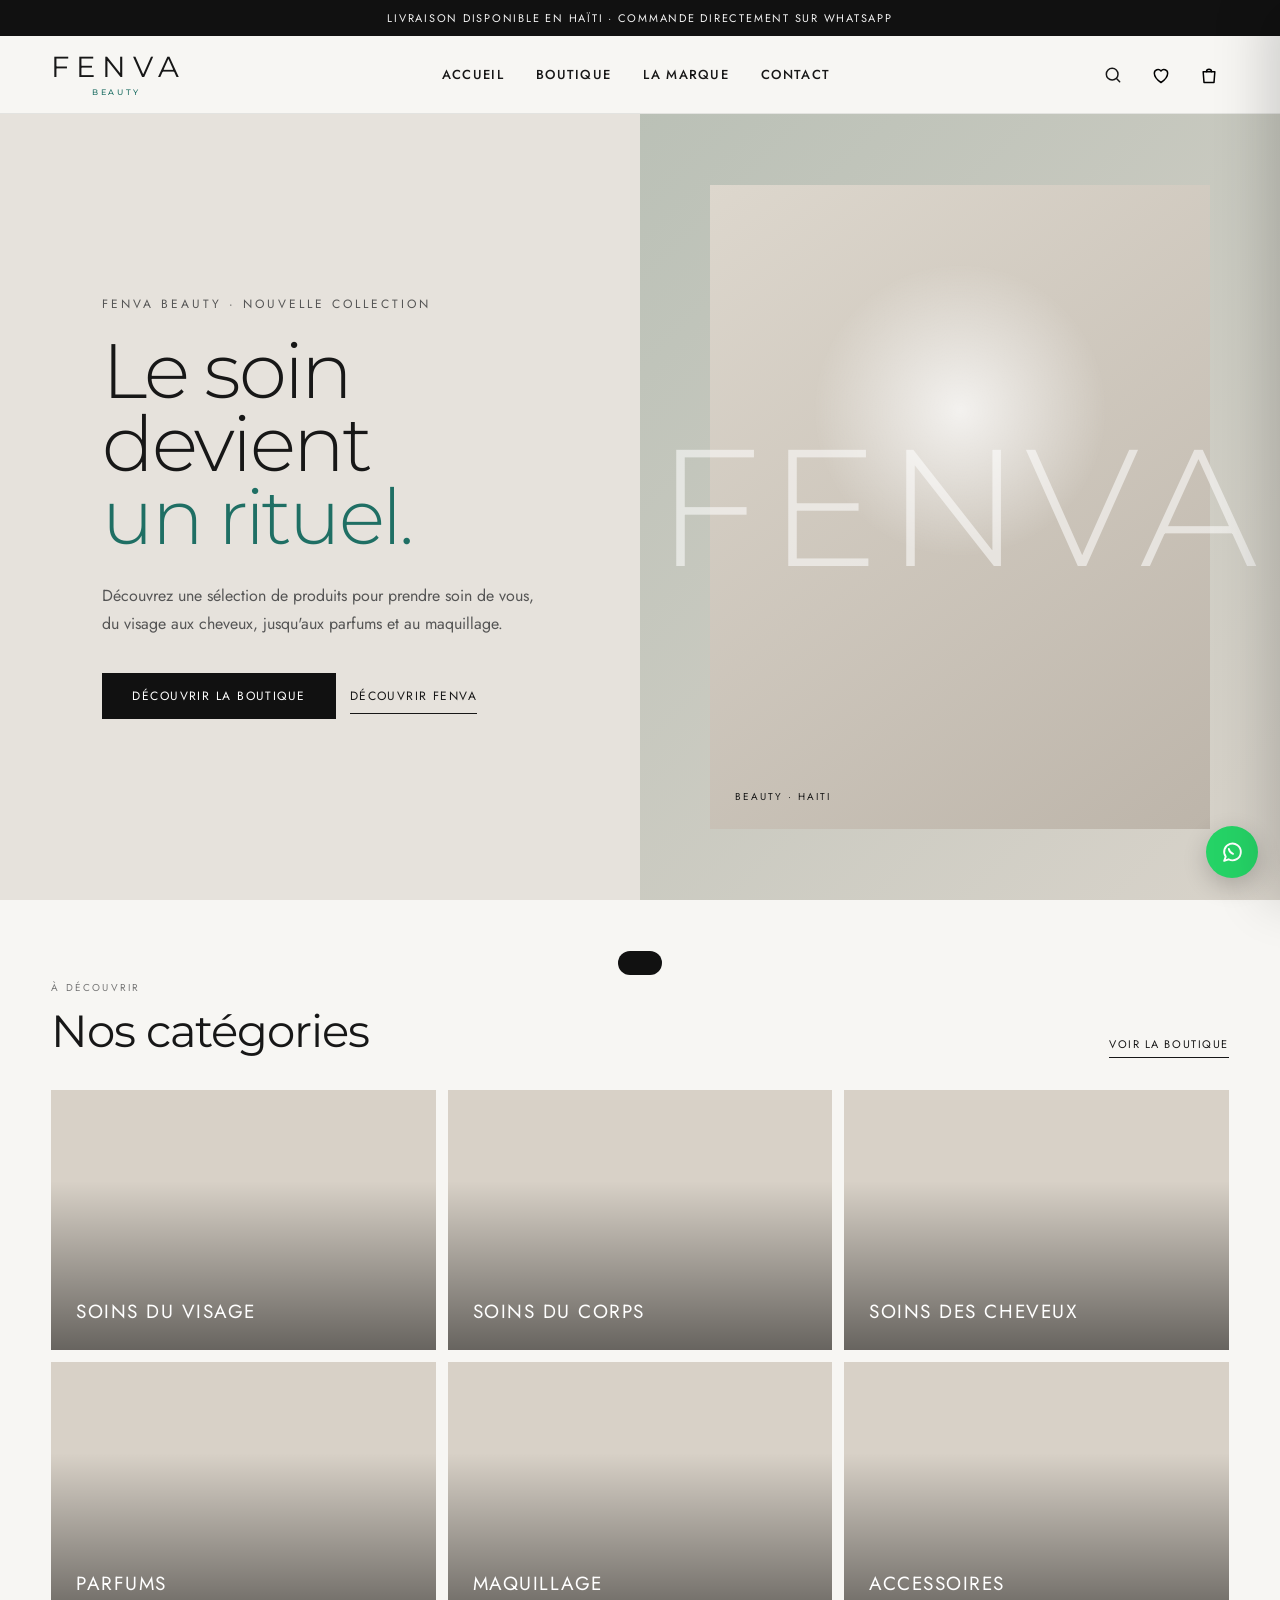
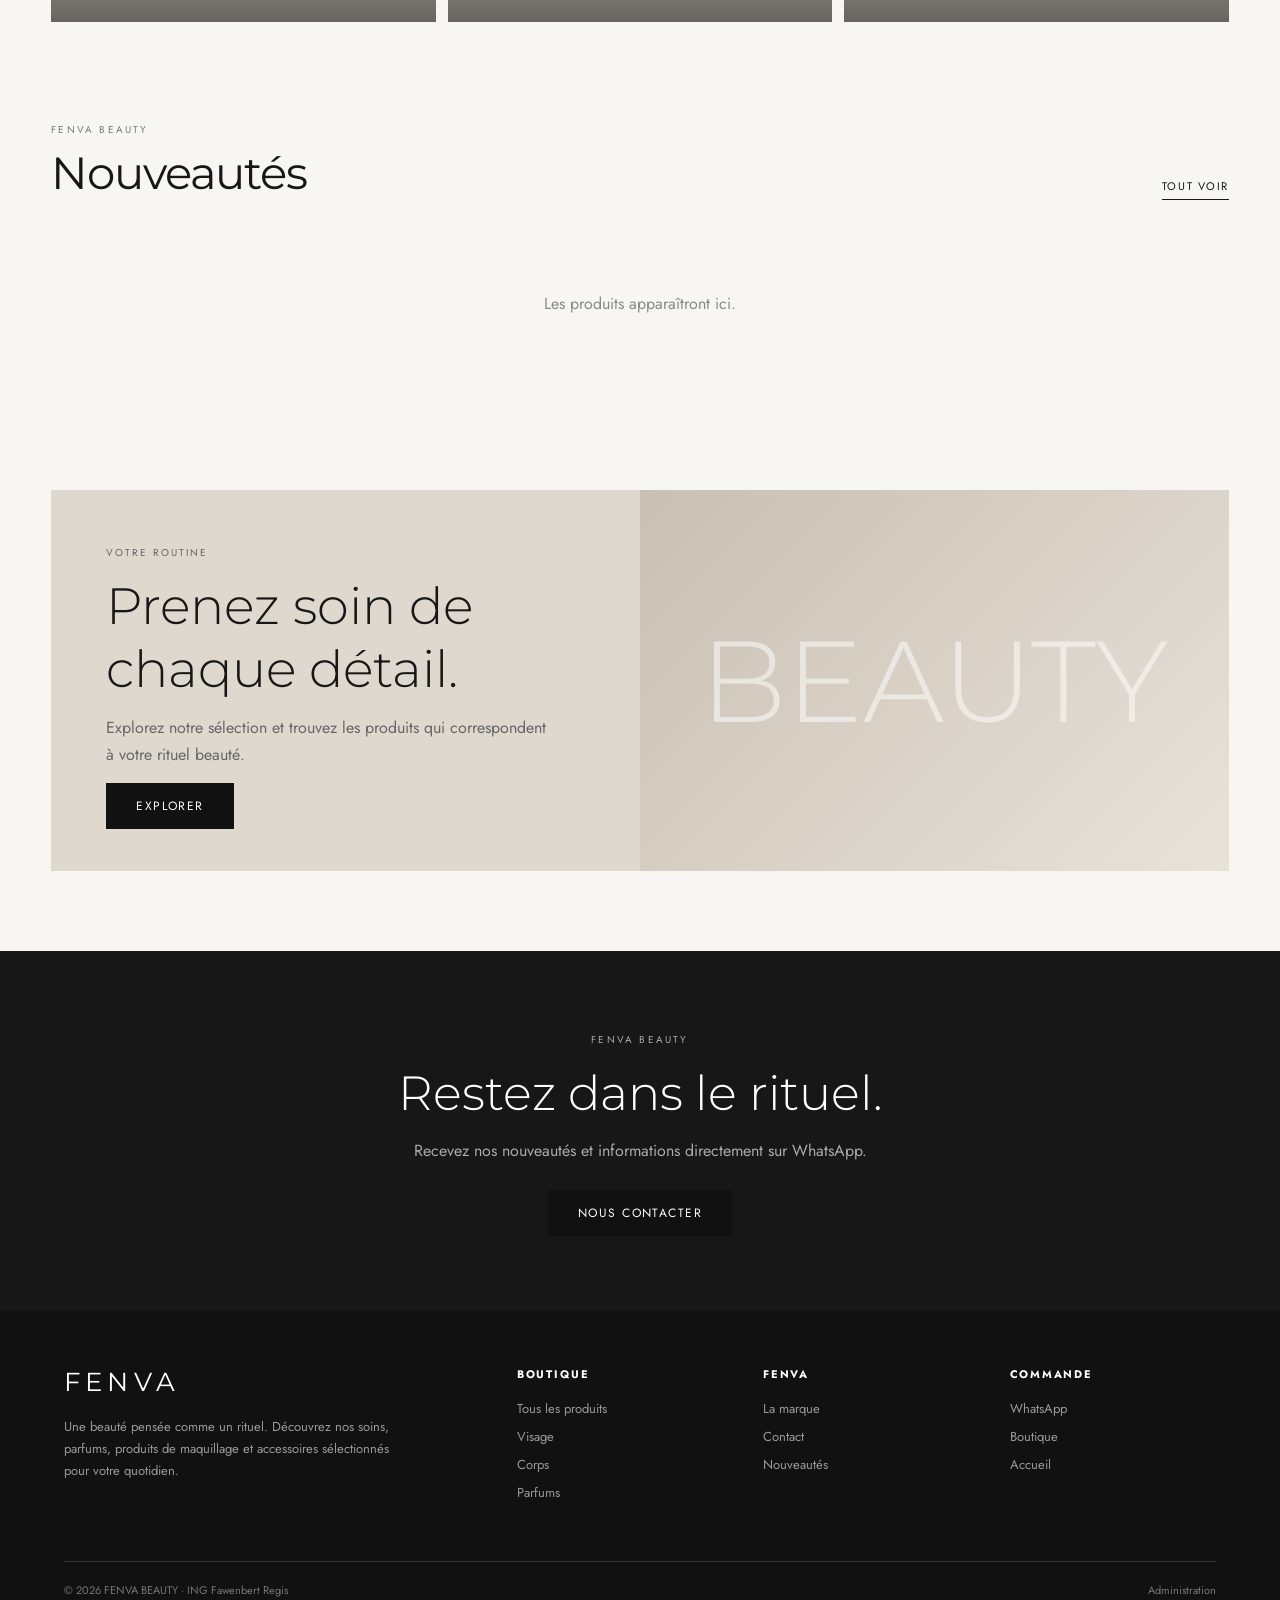
<file: index.html>
<!DOCTYPE html>
<html lang="fr">
<head>
<meta charset="UTF-8">
<meta name="viewport" content="width=device-width, initial-scale=1">

<title>FENVA BEAUTY — Cosmétiques premium</title>

<meta name="description"
      content="FENVA BEAUTY — Soins du visage, du corps, des cheveux, parfums, maquillage et accessoires.">

<link href="https://fonts.googleapis.com/css2?family=Jost:wght@300;400;500;600&family=Montserrat:wght@300;400;500;600&display=swap" rel="stylesheet">

<style>
:root{
    --page:#f7f6f3;
    --ink:#171717;
    --muted:#777;
    --card:#fff;
    --line:#dedbd5;
    --black:#111;
    --soft:#eeeae4;
    --accent:#1f6f64;
    --accent-dark:#18574f;
    --white:#fff;
}

*{
    box-sizing:border-box;
    margin:0;
}

html{
    scroll-behavior:smooth;
}

body{
    font-family:'Jost',sans-serif;
    background:var(--page);
    color:var(--ink);
}

button,
input,
textarea,
select{
    font:inherit;
}

button{
    border:0;
    background:none;
    cursor:pointer;
}

a{
    color:inherit;
    text-decoration:none;
}

img{
    max-width:100%;
    display:block;
}

:focus-visible{
    outline:2px solid var(--accent);
    outline-offset:3px;
}

svg{
    width:20px;
    height:20px;
    fill:none;
    stroke:currentColor;
    stroke-width:1.8;
    stroke-linecap:round;
    stroke-linejoin:round;
}

/* =========================================================
   TOP BAR
========================================================= */

.topbar{
    height:36px;
    background:#111;
    color:#fff;
    display:flex;
    align-items:center;
    justify-content:center;
    padding:0 20px;
    font-size:11px;
    letter-spacing:.16em;
    text-transform:uppercase;
}

.topbar span{
    opacity:.95;
}

/* =========================================================
   HEADER
========================================================= */

header{
    position:sticky;
    top:0;
    z-index:50;
    height:78px;
    background:rgba(247,246,243,.96);
    backdrop-filter:blur(12px);
    border-bottom:1px solid rgba(0,0,0,.08);
    display:flex;
    align-items:center;
    padding:0 clamp(18px,4vw,60px);
}

.logo{
    display:flex;
    flex-direction:column;
    align-items:center;
    line-height:1;
    flex:none;
}

.logo b{
    font:400 clamp(22px,2.3vw,31px)/1 'Montserrat',sans-serif;
    letter-spacing:.23em;
    margin-right:-.23em;
}

.logo small{
    margin-top:6px;
    font:500 8px 'Montserrat',sans-serif;
    letter-spacing:.32em;
    color:var(--accent);
    margin-right:-.32em;
}

nav{
    display:flex;
    gap:32px;
    margin-left:auto;
    margin-right:auto;
}

nav a{
    position:relative;
    font-size:13px;
    font-weight:500;
    letter-spacing:.1em;
    text-transform:uppercase;
    padding:29px 0;
}

nav a::after{
    content:"";
    position:absolute;
    left:0;
    right:100%;
    bottom:20px;
    height:1px;
    background:var(--ink);
    transition:right .25s ease;
}

nav a:hover::after,
nav a.on::after{
    right:0;
}

.tools{
    display:flex;
    align-items:center;
    gap:8px;
}

.icon-btn{
    position:relative;
    width:40px;
    height:40px;
    display:grid;
    place-items:center;
    border-radius:50%;
}

.icon-btn:hover{
    background:var(--soft);
}

.badge{
    position:absolute;
    top:1px;
    right:0;
    min-width:17px;
    height:17px;
    padding:0 4px;
    border-radius:20px;
    background:var(--accent);
    color:#fff;
    font-size:9px;
    display:grid;
    place-items:center;
}

.badge:empty{
    display:none;
}

.menu{
    display:none;
}

/* =========================================================
   HERO
========================================================= */

.hero{
    position:relative;
    min-height:calc(100vh - 114px);
    display:grid;
    grid-template-columns:1fr 1fr;
    overflow:hidden;
    background:#e6e2dc;
}

.hero-copy{
    display:flex;
    flex-direction:column;
    justify-content:center;
    padding:clamp(45px,8vw,110px);
    position:relative;
    z-index:2;
}

.hero-kicker{
    font-size:12px;
    letter-spacing:.25em;
    text-transform:uppercase;
    margin-bottom:22px;
    color:#555;
}

.hero h1{
    font:300 clamp(45px,6vw,90px)/.95 'Montserrat',sans-serif;
    letter-spacing:-.035em;
    max-width:700px;
}

.hero h1 span{
    display:block;
    color:var(--accent);
}

.hero-description{
    max-width:480px;
    margin-top:28px;
    color:#555;
    font-size:16px;
    line-height:1.8;
}

.hero-actions{
    display:flex;
    align-items:center;
    gap:14px;
    margin-top:34px;
    flex-wrap:wrap;
}

.primary-btn{
    background:var(--black);
    color:#fff;
    padding:14px 30px;
    font-size:12px;
    letter-spacing:.12em;
    text-transform:uppercase;
    transition:.25s;
}

.primary-btn:hover{
    background:var(--accent);
    transform:translateY(-2px);
}

.secondary-btn{
    border-bottom:1px solid var(--ink);
    padding:8px 0;
    font-size:12px;
    letter-spacing:.12em;
    text-transform:uppercase;
}

.hero-visual{
    min-height:600px;
    background:
        linear-gradient(
            135deg,
            rgba(31,111,100,.14),
            rgba(255,255,255,.1)
        ),
        #d4cec4;
    display:flex;
    align-items:center;
    justify-content:center;
    overflow:hidden;
}

.hero-visual-inner{
    width:78%;
    height:82%;
    background:
        radial-gradient(circle at 50% 35%,rgba(255,255,255,.75),transparent 30%),
        linear-gradient(145deg,#ddd7cd,#bdb5aa);
    display:flex;
    align-items:center;
    justify-content:center;
    position:relative;
}

.hero-brand{
    font:300 clamp(80px,13vw,190px) 'Montserrat',sans-serif;
    color:rgba(255,255,255,.55);
    letter-spacing:.04em;
}

.hero-label{
    position:absolute;
    bottom:25px;
    left:25px;
    font-size:10px;
    letter-spacing:.2em;
    text-transform:uppercase;
}

/* =========================================================
   SECTION
========================================================= */

.section{
    max-width:1400px;
    margin:auto;
    padding:80px clamp(18px,4vw,60px);
}

.section-header{
    display:flex;
    justify-content:space-between;
    align-items:flex-end;
    gap:20px;
    margin-bottom:32px;
}

.section-kicker{
    font-size:10px;
    letter-spacing:.22em;
    text-transform:uppercase;
    color:var(--muted);
    margin-bottom:8px;
}

.section-title{
    font:400 clamp(28px,4vw,45px) 'Montserrat',sans-serif;
    letter-spacing:-.025em;
}

.section-link{
    font-size:11px;
    letter-spacing:.14em;
    text-transform:uppercase;
    border-bottom:1px solid var(--ink);
    padding-bottom:5px;
}

/* =========================================================
   CATEGORIES
========================================================= */

.categories{
    display:grid;
    grid-template-columns:repeat(3,1fr);
    gap:12px;
}

.category{
    position:relative;
    height:260px;
    overflow:hidden;
    background:#d8d1c7;
    display:flex;
    align-items:flex-end;
    padding:25px;
    isolation:isolate;
}

.category::before{
    content:"";
    position:absolute;
    inset:0;
    background:linear-gradient(
        to top,
        rgba(0,0,0,.52),
        rgba(0,0,0,0) 65%
    );
    z-index:-1;
}

.category.has-image{
    background-size:cover;
    background-position:center;
}

.category-name{
    color:#fff;
    font-size:19px;
    font-weight:400;
    letter-spacing:.08em;
    text-transform:uppercase;
}

/* =========================================================
   PRODUCTS
========================================================= */

.product-grid{
    display:grid;
    grid-template-columns:repeat(4,1fr);
    gap:25px 16px;
}

.product-card{
    position:relative;
}

.product-image{
    position:relative;
    width:100%;
    aspect-ratio:4/5;
    overflow:hidden;
    background:#e4dfd7;
    display:flex;
    align-items:center;
    justify-content:center;
    cursor:pointer;
}

.product-image img{
    width:100%;
    height:100%;
    object-fit:cover;
    transition:transform .5s ease;
}

.product-image:hover img{
    transform:scale(1.035);
}

.product-placeholder{
    font:300 90px 'Montserrat',sans-serif;
    color:rgba(0,0,0,.16);
}

.product-info{
    padding:12px 2px 0;
}

.product-name{
    font-size:14px;
    font-weight:500;
}

.product-category{
    color:#888;
    font-size:11px;
    margin-top:3px;
}

.product-price{
    color:var(--accent);
    font-size:14px;
    font-weight:500;
    margin-top:5px;
}

.favorite{
    position:absolute;
    top:10px;
    right:10px;
    width:38px;
    height:38px;
    background:rgba(255,255,255,.92);
    border-radius:50%;
    display:grid;
    place-items:center;
    z-index:2;
}

.favorite.on{
    color:var(--accent);
}

.favorite.on svg{
    fill:currentColor;
}

/* =========================================================
   FILTERS
========================================================= */

.shop-tools{
    display:flex;
    flex-wrap:wrap;
    gap:9px;
    align-items:center;
    margin-bottom:35px;
}

.chip{
    padding:9px 17px;
    border:1px solid var(--line);
    border-radius:30px;
    font-size:11px;
    letter-spacing:.05em;
    background:transparent;
}

.chip[aria-pressed="true"]{
    background:var(--ink);
    color:#fff;
    border-color:var(--ink);
}

.search-box{
    margin-left:auto;
    display:flex;
    align-items:center;
    gap:8px;
    border-bottom:1px solid var(--ink);
    padding:7px 0;
    min-width:210px;
}

.search-box input{
    width:100%;
    border:0;
    outline:0;
    background:transparent;
    font-size:12px;
}

.sort-select{
    border:0;
    border-bottom:1px solid var(--ink);
    background:transparent;
    padding:7px 0;
    outline:none;
    font-size:12px;
}

/* =========================================================
   PROMO
========================================================= */

.promo{
    margin-top:20px;
    background:#ded8ce;
    min-height:300px;
    display:grid;
    grid-template-columns:1fr 1fr;
}

.promo-copy{
    display:flex;
    flex-direction:column;
    justify-content:center;
    padding:55px;
}

.promo-copy small{
    text-transform:uppercase;
    letter-spacing:.2em;
    font-size:10px;
    color:#666;
}

.promo-copy h2{
    font:300 clamp(32px,4vw,55px) 'Montserrat',sans-serif;
    margin:14px 0;
}

.promo-copy p{
    color:#666;
    line-height:1.7;
    max-width:450px;
}

.promo-visual{
    background:
        linear-gradient(
            135deg,
            #c9c0b4,
            #e8e2d9
        );
    display:grid;
    place-items:center;
}

.promo-word{
    font:300 clamp(60px,9vw,130px) 'Montserrat',sans-serif;
    color:rgba(255,255,255,.5);
}

/* =========================================================
   ABOUT
========================================================= */

.about{
    display:grid;
    grid-template-columns:1fr 1fr;
    gap:70px;
    align-items:center;
}

.about-visual{
    min-height:470px;
    background:
        linear-gradient(135deg,#ddd7cf,#c5beb4);
    display:grid;
    place-items:center;
}

.about-visual span{
    font:300 clamp(70px,10vw,130px) 'Montserrat',sans-serif;
    color:rgba(255,255,255,.55);
}

.about-copy h2{
    font:300 clamp(35px,5vw,65px) 'Montserrat',sans-serif;
    line-height:1;
    margin-bottom:25px;
}

.about-copy p{
    color:#666;
    line-height:1.9;
    max-width:550px;
}

/* =========================================================
   NEWSLETTER
========================================================= */

.newsletter{
    background:#171717;
    color:#fff;
    text-align:center;
    padding:75px 20px;
}

.newsletter small{
    font-size:10px;
    letter-spacing:.22em;
    text-transform:uppercase;
    color:#aaa;
}

.newsletter h2{
    font:300 clamp(30px,4vw,48px) 'Montserrat',sans-serif;
    margin:15px 0;
}

.newsletter p{
    color:#aaa;
    max-width:500px;
    margin:0 auto 25px;
    line-height:1.7;
}

.newsletter-form{
    width:min(500px,100%);
    margin:auto;
    display:flex;
    border-bottom:1px solid #777;
}

.newsletter-form input{
    flex:1;
    border:0;
    background:transparent;
    color:#fff;
    outline:none;
    padding:13px 0;
}

.newsletter-form button{
    color:#fff;
    font-size:11px;
    letter-spacing:.12em;
    text-transform:uppercase;
}

/* =========================================================
   CONTACT
========================================================= */

.contact-form{
    display:grid;
    gap:14px;
    max-width:600px;
}

.contact-form input,
.contact-form textarea{
    width:100%;
    background:var(--card);
    border:1px solid var(--line);
    padding:14px;
    outline:none;
}

.contact-form textarea{
    min-height:150px;
    resize:vertical;
}

/* =========================================================
   FOOTER
========================================================= */

footer{
    background:#111;
    color:#fff;
    padding:55px clamp(20px,5vw,70px) 25px;
}

.footer-grid{
    max-width:1400px;
    margin:auto;
    display:grid;
    grid-template-columns:2fr 1fr 1fr 1fr;
    gap:40px;
    padding-bottom:50px;
}

.footer-brand{
    font:400 26px 'Montserrat',sans-serif;
    letter-spacing:.2em;
}

.footer-description{
    color:#999;
    max-width:350px;
    line-height:1.7;
    margin-top:18px;
    font-size:13px;
}

.footer-column h4{
    font-size:11px;
    letter-spacing:.16em;
    text-transform:uppercase;
    margin-bottom:17px;
}

.footer-column a{
    display:block;
    color:#999;
    font-size:13px;
    margin-bottom:9px;
}

.footer-column a:hover{
    color:#fff;
}

.footer-bottom{
    border-top:1px solid #333;
    padding-top:20px;
    display:flex;
    justify-content:space-between;
    gap:20px;
    color:#777;
    font-size:11px;
}

/* =========================================================
   CART
========================================================= */

#cart{
    position:fixed;
    inset:0 0 0 auto;
    width:min(430px,100%);
    background:#fff;
    z-index:100;
    transform:translateX(100%);
    transition:transform .35s ease;
    display:flex;
    flex-direction:column;
    box-shadow:-15px 0 50px rgba(0,0,0,.16);
}

#cart.open{
    transform:none;
}

.cart-head{
    height:75px;
    border-bottom:1px solid var(--line);
    display:flex;
    align-items:center;
    justify-content:space-between;
    padding:0 25px;
}

.cart-title{
    font:400 23px 'Montserrat',sans-serif;
}

.close{
    width:35px;
    height:35px;
    display:grid;
    place-items:center;
    font-size:28px;
}

.items{
    flex:1;
    overflow:auto;
    padding:10px 25px;
}

.cart-item{
    display:grid;
    grid-template-columns:70px 1fr auto;
    gap:13px;
    padding:15px 0;
    border-bottom:1px solid var(--line);
}

.cart-item-image{
    width:70px;
    height:85px;
    display:grid;
    place-items:center;
    overflow:hidden;
}

.cart-item-image img{
    width:100%;
    height:100%;
    object-fit:cover;
}

.cart-item-name{
    font-size:13px;
}

.cart-item-price{
    color:var(--accent);
    font-size:12px;
    margin-top:4px;
}

.qty{
    display:flex;
    align-items:center;
    gap:7px;
    margin-top:10px;
}

.qty button{
    width:25px;
    height:25px;
    border:1px solid var(--line);
    border-radius:50%;
}

.cart-footer{
    border-top:1px solid var(--line);
    padding:20px 25px 25px;
}

.total{
    display:flex;
    justify-content:space-between;
    font-size:18px;
    margin-bottom:18px;
}

.full-btn{
    width:100%;
    display:block;
    text-align:center;
    background:#111;
    color:#fff;
    padding:15px;
    font-size:11px;
    letter-spacing:.12em;
    text-transform:uppercase;
}

/* =========================================================
   PRODUCT MODAL
========================================================= */

dialog{
    border:0;
    padding:0;
    width:min(850px,94vw);
    background:#fff;
    color:#111;
}

dialog::backdrop{
    background:rgba(0,0,0,.65);
}

.product-modal{
    display:grid;
    grid-template-columns:1fr 1fr;
}

.modal-image{
    min-height:520px;
    display:grid;
    place-items:center;
    background:#e1dcd4;
    overflow:hidden;
}

.modal-image img{
    width:100%;
    height:100%;
    object-fit:cover;
}

.modal-placeholder{
    font:300 130px 'Montserrat',sans-serif;
    color:rgba(0,0,0,.16);
}

.modal-info{
    padding:45px;
    display:flex;
    flex-direction:column;
    justify-content:center;
}

.modal-info h2{
    font:400 30px 'Montserrat',sans-serif;
    margin-bottom:10px;
}

.modal-price{
    color:var(--accent);
    font-size:21px;
    margin-bottom:25px;
}

.sizes{
    display:flex;
    gap:8px;
    flex-wrap:wrap;
    margin:12px 0 25px;
}

.modal-close{
    position:absolute;
    right:14px;
    top:10px;
    z-index:3;
    width:35px;
    height:35px;
    font-size:28px;
}

/* =========================================================
   TOAST
========================================================= */

.toast{
    position:fixed;
    left:50%;
    bottom:25px;
    transform:translate(-50%,100px);
    background:#111;
    color:#fff;
    padding:12px 22px;
    border-radius:30px;
    z-index:200;
    font-size:12px;
    transition:.3s;
}

.toast.on{
    transform:translate(-50%,0);
}

/* =========================================================
   ADMIN
========================================================= */

.admin-overlay{
    position:fixed;
    inset:0;
    background:rgba(0,0,0,.65);
    z-index:150;
    display:none;
    align-items:center;
    justify-content:center;
    padding:20px;
}

.admin-overlay.open{
    display:flex;
}

.admin-panel{
    width:min(950px,100%);
    max-height:90vh;
    overflow:auto;
    background:#fff;
    padding:30px;
    color:#111;
}

.admin-head{
    display:flex;
    justify-content:space-between;
    align-items:center;
    margin-bottom:25px;
}

.admin-head h2{
    font:400 27px 'Montserrat',sans-serif;
}

.admin-form{
    display:grid;
    gap:12px;
    margin-bottom:35px;
}

.admin-form input,
.admin-form select{
    padding:12px;
    border:1px solid #ddd;
}

.admin-products{
    display:grid;
    gap:10px;
}

.admin-product{
    display:flex;
    align-items:center;
    gap:15px;
    padding:12px;
    border:1px solid #ddd;
}

.admin-product img{
    width:60px;
    height:70px;
    object-fit:cover;
}

.admin-product-info{
    flex:1;
}

.admin-delete{
    background:#111;
    color:#fff;
    padding:8px 13px;
    font-size:11px;
}

/* =========================================================
   WHATSAPP
========================================================= */

.whatsapp{
    position:fixed;
    right:22px;
    bottom:22px;
    width:52px;
    height:52px;
    border-radius:50%;
    background:#25D366;
    color:#fff;
    z-index:80;
    display:grid;
    place-items:center;
    box-shadow:0 8px 25px rgba(0,0,0,.2);
}

.whatsapp svg{
    width:25px;
    height:25px;
}

/* =========================================================
   EMPTY
========================================================= */

.empty{
    grid-column:1/-1;
    text-align:center;
    color:#888;
    padding:60px 0;
}

/* =========================================================
   RESPONSIVE
========================================================= */

@media(max-width:1050px){

    nav{
        gap:18px;
    }

    .product-grid{
        grid-template-columns:repeat(3,1fr);
    }

    .footer-grid{
        grid-template-columns:2fr 1fr 1fr;
    }
}

@media(max-width:800px){

    header{
        height:68px;
    }

    nav{
        display:none;
        position:absolute;
        top:68px;
        left:0;
        right:0;
        background:#111;
        color:#fff;
        flex-direction:column;
        gap:0;
        padding:10px 22px;
        margin:0;
    }

    nav.open{
        display:flex;
    }

    nav a{
        padding:16px 0;
        border-bottom:1px solid #333;
    }

    nav a::after{
        display:none;
    }

    .menu{
        display:grid;
    }

    .hero{
        grid-template-columns:1fr;
        min-height:auto;
    }

    .hero-copy{
        min-height:520px;
        padding:55px 25px;
    }

    .hero-visual{
        min-height:430px;
    }

    .categories{
        grid-template-columns:1fr 1fr;
    }

    .category{
        height:190px;
    }

    .product-grid{
        grid-template-columns:repeat(2,1fr);
        gap:22px 10px;
    }

    .promo{
        grid-template-columns:1fr;
    }

    .promo-visual{
        min-height:260px;
    }

    .about{
        grid-template-columns:1fr;
        gap:35px;
    }

    .about-visual{
        min-height:350px;
    }

    .footer-grid{
        grid-template-columns:1fr 1fr;
    }

    .footer-bottom{
        flex-direction:column;
    }

    .product-modal{
        grid-template-columns:1fr;
    }

    .modal-image{
        min-height:330px;
    }

    .modal-info{
        padding:30px;
    }
}

@media(max-width:520px){

    .topbar{
        font-size:9px;
        letter-spacing:.12em;
    }

    .tools{
        gap:1px;
    }

    .logo b{
        font-size:19px;
    }

    .logo small{
        font-size:6px;
    }

    .hero-copy{
        min-height:460px;
    }

    .hero h1{
        font-size:43px;
    }

    .hero-description{
        font-size:14px;
    }

    .hero-visual{
        min-height:350px;
    }

    .section{
        padding:55px 16px;
    }

    .section-header{
        align-items:flex-start;
        flex-direction:column;
    }

    .categories{
        grid-template-columns:1fr;
    }

    .category{
        height:180px;
    }

    .product-grid{
        grid-template-columns:repeat(2,1fr);
    }

    .product-name{
        font-size:12px;
    }

    .product-category{
        font-size:10px;
    }

    .product-price{
        font-size:12px;
    }

    .shop-tools{
        align-items:stretch;
    }

    .search-box{
        order:3;
        margin-left:0;
        width:100%;
    }

    .sort-select{
        width:100%;
    }

    .promo-copy{
        padding:35px 22px;
    }

    .newsletter{
        padding:55px 20px;
    }

    .footer-grid{
        grid-template-columns:1fr;
    }

    .whatsapp{
        width:48px;
        height:48px;
        right:15px;
        bottom:15px;
    }
}
</style>
</head>

<body>

<div class="topbar">
    <span>Livraison disponible en Haïti · Commande directement sur WhatsApp</span>
</div>

<header>

    <a class="logo" href="#/">
        <b>FENVA</b>
        <small>BEAUTY</small>
    </a>

    <nav id="nav">
        <a href="#/" data-i="home">Accueil</a>
        <a href="#/shop" data-i="shop">Boutique</a>
        <a href="#/about" data-i="about">La marque</a>
        <a href="#/contact" data-i="contact">Contact</a>
    </nav>

    <div class="tools">

        <a class="icon-btn"
           href="#/shop"
           aria-label="Rechercher"
           onclick="setTimeout(()=>document.querySelector('#q')?.focus(),100)">
            <svg viewBox="0 0 24 24">
                <circle cx="11" cy="11" r="7"></circle>
                <path d="m20 20-3.5-3.5"></path>
            </svg>
        </a>

        <button class="icon-btn"
                onclick="S.cat='fav';location.hash='#/shop'"
                aria-label="Favoris">

            <svg viewBox="0 0 24 24">
                <path d="M12 21s-8-5.2-8-11a4.5 4.5 0 0 1 8-2.8A4.5 4.5 0 0 1 20 10c0 5.8-8 11-8 11z"></path>
            </svg>

            <span class="badge" id="fc"></span>
        </button>

        <button class="icon-btn"
                onclick="drawer(1)"
                aria-label="Panier">

            <svg viewBox="0 0 24 24">
                <path d="M5 8h14l-1 13H6z"></path>
                <path d="M9 8a3 3 0 0 1 6 0"></path>
            </svg>

            <span class="badge" id="cc"></span>
        </button>

        <button class="icon-btn menu"
                onclick="document.querySelector('#nav').classList.toggle('open')"
                aria-label="Menu">

            <svg viewBox="0 0 24 24">
                <path d="M4 7h16"></path>
                <path d="M4 12h16"></path>
                <path d="M4 17h16"></path>
            </svg>

        </button>

    </div>
</header>

<main id="app"></main>

<a class="whatsapp"
   href="https://wa.me/50955744295"
   target="_blank"
   rel="noopener"
   aria-label="WhatsApp">

    <svg viewBox="0 0 24 24">
        <path d="M20 11.5a8 8 0 0 1-11.8 7L4 20l1.5-4A8 8 0 1 1 20 11.5z"></path>
        <path d="M8.5 8.5c.3 2 2 4 4 4.8"></path>
    </svg>

</a>

<footer>

    <div class="footer-grid">

        <div>
            <div class="footer-brand">FENVA</div>

            <p class="footer-description">
                Une beauté pensée comme un rituel.
                Découvrez nos soins, parfums, produits de maquillage
                et accessoires sélectionnés pour votre quotidien.
            </p>
        </div>

        <div class="footer-column">
            <h4>Boutique</h4>
            <a href="#/shop">Tous les produits</a>
            <a href="#/shop" onclick="S.cat='Soins du visage'">Visage</a>
            <a href="#/shop" onclick="S.cat='Soins du corps'">Corps</a>
            <a href="#/shop" onclick="S.cat='Parfums'">Parfums</a>
        </div>

        <div class="footer-column">
            <h4>FENVA</h4>
            <a href="#/about">La marque</a>
            <a href="#/contact">Contact</a>
            <a href="#/shop">Nouveautés</a>
        </div>

        <div class="footer-column">
            <h4>Commande</h4>
            <a href="https://wa.me/50955744295" target="_blank">WhatsApp</a>
            <a href="#/shop">Boutique</a>
            <a href="#/">Accueil</a>
        </div>

    </div>

    <div class="footer-bottom">

        <span>
            © 2026 FENVA BEAUTY · ING Fawenbert Regis
        </span>

        <a href="javascript:void(0)" onclick="openAdmin()">
            Administration
        </a>

    </div>

</footer>

<dialog id="m"></dialog>

<aside id="cart">

    <div class="cart-head">
        <span class="cart-title">Panier</span>

        <button class="close"
                onclick="drawer(0)"
                aria-label="Fermer">
            ×
        </button>
    </div>

    <div class="items" id="items"></div>

    <div class="cart-footer">

        <div class="total">
            <span>Total</span>
            <b id="tot">0 HTG</b>
        </div>

        <a class="full-btn"
           id="order"
           target="_blank"
           rel="noopener">
            Commander sur WhatsApp
        </a>

    </div>

</aside>

<div class="toast" id="toast"></div>

<!-- ======================================================
     ADMIN
====================================================== -->

<div class="admin-overlay" id="adminOverlay">

    <div class="admin-panel">

        <div class="admin-head">

            <h2>Administration FENVA</h2>

            <button class="close"
                    onclick="closeAdmin()">
                ×
            </button>

        </div>

        <div id="adminLogin">

            <form class="admin-form"
                  onsubmit="loginAdmin(event)">

                <input
                    id="adminEmail"
                    type="email"
                    placeholder="Email administrateur"
                    required>

                <input
                    id="adminPassword"
                    type="password"
                    placeholder="Mot de passe"
                    required>

                <button class="primary-btn"
                        type="submit">
                    Se connecter
                </button>

            </form>

        </div>

        <div id="adminContent" style="display:none">

            <h3 style="margin-bottom:15px">
                Ajouter un produit
            </h3>

            <form class="admin-form"
                  onsubmit="createProduct(event)">

                <input
                    id="productName"
                    placeholder="Nom du produit"
                    required>

                <input
                    id="productPrice"
                    type="number"
                    placeholder="Prix HTG"
                    required>

                <select id="productCategory" required>
                    <option value="">Choisir une catégorie</option>
                    <option>Soins du visage</option>
                    <option>Soins du corps</option>
                    <option>Soins des cheveux</option>
                    <option>Parfums</option>
                    <option>Maquillage</option>
                    <option>Accessoires</option>
                </select>

                <input
                    id="productImage"
                    type="file"
                    accept="image/*"
                    required>

                <button class="primary-btn"
                        type="submit">
                    Ajouter le produit
                </button>

            </form>

            <h3 style="margin:30px 0 15px">
                Produits
            </h3>

            <div class="admin-products"
                 id="adminProducts"></div>

            <button class="primary-btn"
                    style="margin-top:25px"
                    onclick="logoutAdminUser()">
                Déconnexion
            </button>

        </div>

    </div>

</div>

<script>

/* =========================================================
   SUPABASE
========================================================= */

const SUPABASE_URL =
'https://pgiualcqiilgmjqdwlfq.supabase.co';

const SUPABASE_KEY =
'sb_publishable_KCYLHW-qWK7QVmLyNw5DlA_KRvSmNtB';

const TABLE = 'produits';

const CATEGORY_TABLE = 'categories';

const STORAGE_BUCKET = 'produits';

const FIXED_CATEGORIES = [
    'Soins du visage',
    'Soins du corps',
    'Soins des cheveux',
    'Parfums',
    'Maquillage',
    'Accessoires'
];

const WHATSAPP_NUMBER = '50955744295';

const CART_KEY = 'fenva_cart';

let currentProducts = [];

let currentCategories = [];

let selectedCategory = 'all';

let accessToken = null;


/* =========================================================
   CART
========================================================= */

let cart = loadCart();

function loadCart(){

    try{
        return JSON.parse(
            localStorage.getItem(CART_KEY)
        ) || [];
    }catch(e){
        return [];
    }

}

function saveCart(){

    localStorage.setItem(
        CART_KEY,
        JSON.stringify(cart)
    );

    updateCartCount();
}

function updateCartCount(){

    const count =
        cart.reduce((sum,item)=>sum+item.qty,0);

    const badge =
        document.querySelector('#cc');

    if(badge)
        badge.textContent = count || '';

}

function parsePrice(value){

    const n =
        Number(
            String(value)
            .replace(/[^\d.,]/g,'')
            .replace(',','.')
        );

    return isNaN(n) ? 0 : n;

}

function formatPrice(value){

    return parsePrice(value)
        .toLocaleString('fr-FR') + ' HTG';

}


/* =========================================================
   SECURITY / HTML
========================================================= */

function esc(value){

    return String(value ?? '')
        .replace(/&/g,'&amp;')
        .replace(/</g,'&lt;')
        .replace(/>/g,'&gt;')
        .replace(/"/g,'&quot;')
        .replace(/'/g,'&#039;');

}


/* =========================================================
   SUPABASE HEADERS
========================================================= */

function getHeaders(){

    const headers = {
        'apikey':SUPABASE_KEY,
        'Content-Type':'application/json'
    };

    if(accessToken){

        headers['Authorization'] =
            'Bearer ' + accessToken;

    }else{

        headers['Authorization'] =
            'Bearer ' + SUPABASE_KEY;

    }

    return headers;

}


/* =========================================================
   IMAGE URL
========================================================= */

function getPublicImageUrl(path){

    if(!path)
        return '';

    if(
        path.startsWith('http://') ||
        path.startsWith('https://')
    )
        return path;

    return `${SUPABASE_URL}/storage/v1/object/public/${STORAGE_BUCKET}/${path}`;

}


/* =========================================================
   FETCH PRODUCTS
========================================================= */

async function fetchProducts(){

    try{

        const response =
            await fetch(
                `${SUPABASE_URL}/rest/v1/${TABLE}?select=*&order=id.desc`,
                {
                    headers:getHeaders()
                }
            );

        if(!response.ok)
            throw new Error('Erreur produits');

        currentProducts =
            await response.json();

        renderProducts();

        renderAdminProducts();

    }catch(error){

        console.error(error);

        currentProducts = [];

        renderProducts();

    }

}


/* =========================================================
   FETCH CATEGORIES
========================================================= */

async function fetchCategories(){

    try{

        const response =
            await fetch(
                `${SUPABASE_URL}/rest/v1/${CATEGORY_TABLE}?select=*`,
                {
                    headers:getHeaders()
                }
            );

        if(!response.ok)
            throw new Error('Erreur catégories');

        currentCategories =
            await response.json();

        applyCategoryImages();

    }catch(error){

        console.log('Catégories non disponibles');

    }

}


/* =========================================================
   PRODUCT RENDER
========================================================= */

function renderProducts(){

    const grid =
        document.querySelector('#productGrid');

    if(!grid)
        return;

    let products =
        [...currentProducts];

    if(selectedCategory !== 'all'){

        products =
            products.filter(
                p => p.cat === selectedCategory
            );

    }

    const search =
        document.querySelector('#productSearch')?.value
        ?.toLowerCase() || '';

    if(search){

        products =
            products.filter(
                p =>
                String(p.name || '')
                .toLowerCase()
                .includes(search)
            );

    }

    if(!products.length){

        grid.innerHTML =
            `<div class="empty">
                Aucun produit disponible.
            </div>`;

        return;

    }

    grid.innerHTML =
        products.map(productCard).join('');

}


function productCard(product){

    const image =
        getPublicImageUrl(
            product.image_url
        );

    const category =
        product.cat || '';

    return `
        <article class="product-card">

            <button
                class="product-image"
                onclick="openProduct(${product.id})"
                aria-label="${esc(product.name)}">

                ${
                    image
                    ?
                    `<img
                        src="${esc(image)}"
                        alt="${esc(product.name)}"
                        loading="lazy"
                        onerror="this.style.display='none'">`
                    :
                    `<span class="product-placeholder">
                        ${esc(
                            String(product.name || 'F')
                            .charAt(0)
                            .toUpperCase()
                        )}
                    </span>`
                }

            </button>

            <button
                class="favorite"
                onclick="event.stopPropagation();toast('Produit enregistré')"
                aria-label="Favori">

                <svg viewBox="0 0 24 24">
                    <path d="M12 21s-8-5.2-8-11a4.5 4.5 0 0 1 8-2.8A4.5 4.5 0 0 1 20 10c0 5.8-8 11-8 11z"></path>
                </svg>

            </button>

            <div class="product-info">

                <div class="product-name">
                    ${esc(product.name)}
                </div>

                <div class="product-category">
                    ${esc(category)}
                </div>

                <div class="product-price">
                    ${formatPrice(product.price)}
                </div>

            </div>

        </article>
    `;

}


/* =========================================================
   CATEGORY IMAGES
========================================================= */

function applyCategoryImages(){

    currentCategories.forEach(category => {

        const element =
            document.querySelector(
                `[data-category="${CSS.escape(category.name)}"]`
            );

        if(!element)
            return;

        if(category.image_url){

            element.style.backgroundImage =
                `url("${getPublicImageUrl(category.image_url)}")`;

            element.classList.add('has-image');

        }

    });

}


/* =========================================================
   CATEGORY FILTER
========================================================= */

function filterProducts(category){

    selectedCategory = category;

    renderProducts();

    document
        .querySelectorAll('.chip')
        .forEach(button => {

            button.setAttribute(
                'aria-pressed',
                button.dataset.category === category
            );

        });

}


/* =========================================================
   PRODUCT MODAL
========================================================= */

function openProduct(id){

    const product =
        currentProducts.find(
            p => Number(p.id) === Number(id)
        );

    if(!product)
        return;

    const image =
        getPublicImageUrl(
            product.image_url
        );

    const modal =
        document.querySelector('#m');

    modal.innerHTML = `

        <button
            class="modal-close"
            onclick="m.close()">
            ×
        </button>

        <div class="product-modal">

            <div class="modal-image">

                ${
                    image
                    ?
                    `<img
                        src="${esc(image)}"
                        alt="${esc(product.name)}">`
                    :
                    `<span class="modal-placeholder">
                        ${esc(
                            String(product.name || 'F')
                            .charAt(0)
                            .toUpperCase()
                        )}
                    </span>`
                }

            </div>

            <div class="modal-info">

                <h2>
                    ${esc(product.name)}
                </h2>

                <div class="modal-price">
                    ${formatPrice(product.price)}
                </div>

                <p style="color:#777;line-height:1.7;margin-bottom:25px">
                    ${esc(product.cat || '')}
                </p>

                <button
                    class="primary-btn"
                    onclick="addToCartById(${product.id});m.close()">

                    Ajouter au panier

                </button>

            </div>

        </div>
    `;

    modal.showModal();

}


/* =========================================================
   ADD CART
========================================================= */

function addToCartById(id){

    const product =
        currentProducts.find(
            p => Number(p.id) === Number(id)
        );

    if(!product)
        return;

    const existing =
        cart.find(
            item => Number(item.id) === Number(id)
        );

    if(existing){

        existing.qty += 1;

    }else{

        cart.push({
            id:product.id,
            qty:1
        });

    }

    saveCart();

    renderCart();

    toast('Produit ajouté au panier');

}


/* =========================================================
   CHANGE QUANTITY
========================================================= */

function changeCartQuantity(id,amount){

    const item =
        cart.find(
            x => Number(x.id) === Number(id)
        );

    if(!item)
        return;

    item.qty += amount;

    if(item.qty <= 0){

        cart =
            cart.filter(
                x => Number(x.id) !== Number(id)
            );

    }

    saveCart();

    renderCart();

}


/* =========================================================
   REMOVE
========================================================= */

function removeFromCart(id){

    cart =
        cart.filter(
            x => Number(x.id) !== Number(id)
        );

    saveCart();

    renderCart();

}


/* =========================================================
   CLEAR
========================================================= */

function clearCart(){

    cart = [];

    saveCart();

    renderCart();

}


/* =========================================================
   CART RENDER
========================================================= */

function renderCart(){

    const container =
        document.querySelector('#items');

    if(!container)
        return;

    if(!cart.length){

        container.innerHTML =
            `<p class="empty">
                Votre panier est vide.
            </p>`;

        document.querySelector('#tot').textContent =
            '0 HTG';

        document.querySelector('#order').style.opacity =
            '.4';

        return;

    }

    let total = 0;

    const lines = [];

    container.innerHTML =
        cart.map(item => {

            const product =
                currentProducts.find(
                    p => Number(p.id) === Number(item.id)
                );

            if(!product)
                return '';

            const subtotal =
                parsePrice(product.price) * item.qty;

            total += subtotal;

            lines.push(
                `${item.qty} x ${product.name} : ${formatPrice(subtotal)}`
            );

            const image =
                getPublicImageUrl(
                    product.image_url
                );

            return `

                <div class="cart-item">

                    <div class="cart-item-image">

                        ${
                            image
                            ?
                            `<img
                                src="${esc(image)}"
                                alt="${esc(product.name)}">`
                            :
                            `<span>
                                ${esc(
                                    String(product.name)
                                    .charAt(0)
                                )}
                            </span>`
                        }

                    </div>

                    <div>

                        <div class="cart-item-name">
                            ${esc(product.name)}
                        </div>

                        <div class="cart-item-price">
                            ${formatPrice(product.price)}
                        </div>

                        <div class="qty">

                            <button
                                onclick="changeCartQuantity(${product.id},-1)">
                                −
                            </button>

                            <span>${item.qty}</span>

                            <button
                                onclick="changeCartQuantity(${product.id},1)">
                                +
                            </button>

                            <button
                                onclick="removeFromCart(${product.id})"
                                style="margin-left:8px;border:0">

                                ×

                            </button>

                        </div>

                    </div>

                </div>

            `;

        }).join('');

    document.querySelector('#tot').textContent =
        formatPrice(total);

    const message =
        `Bonjour, je souhaite commander :\n\n` +
        lines.join('\n') +
        `\n\nTotal : ${formatPrice(total)}`;

    document.querySelector('#order').href =
        `https://wa.me/${WHATSAPP_NUMBER}?text=${encodeURIComponent(message)}`;

    document.querySelector('#order').style.opacity =
        '1';

}


/* =========================================================
   CART DRAWER
========================================================= */

function drawer(open){

    document
        .querySelector('#cart')
        .classList.toggle(
            'open',
            Boolean(open)
        );

}


/* =========================================================
   TOAST
========================================================= */

function toast(message){

    const element =
        document.querySelector('#toast');

    element.textContent =
        message;

    element.classList.add('on');

    clearTimeout(window.toastTimer);

    window.toastTimer =
        setTimeout(
            () => element.classList.remove('on'),
            1800
        );

}


/* =========================================================
   PAGES
========================================================= */

function renderPage(){

    const hash =
        location.hash || '#/';

    const route =
        hash.replace('#','');

    const app =
        document.querySelector('#app');

    if(route === '/shop'){

        app.innerHTML = `

            <section class="section">

                <div class="section-header">

                    <div>

                        <div class="section-kicker">
                            FENVA BEAUTY
                        </div>

                        <h1 class="section-title">
                            La boutique
                        </h1>

                    </div>

                </div>

                <div class="shop-tools">

                    <button
                        class="chip"
                        data-category="all"
                        aria-pressed="true"
                        onclick="filterProducts('all')">
                        Tout
                    </button>

                    ${FIXED_CATEGORIES.map(category => `

                        <button
                            class="chip"
                            data-category="${esc(category)}"
                            aria-pressed="false"
                            onclick="filterProducts('${category.replace(/'/g,"\\'")}')">

                            ${esc(category)}

                        </button>

                    `).join('')}

                    <div class="search-box">

                        <svg viewBox="0 0 24 24">
                            <circle cx="11" cy="11" r="7"></circle>
                            <path d="m20 20-3.5-3.5"></path>
                        </svg>

                        <input
                            id="productSearch"
                            type="search"
                            placeholder="Rechercher un produit"
                            oninput="renderProducts()">

                    </div>

                </div>

                <div
                    class="product-grid"
                    id="productGrid">
                </div>

            </section>
        `;

        renderProducts();

        return;

    }


    if(route === '/about'){

        app.innerHTML = `

            <section class="section">

                <div class="about">

                    <div class="about-visual">
                        <span>F</span>
                    </div>

                    <div class="about-copy">

                        <div class="section-kicker">
                            FENVA BEAUTY
                        </div>

                        <h2>
                            La beauté
                            dans les détails.
                        </h2>

                        <p>
                            FENVA BEAUTY imagine la beauté comme
                            un rituel quotidien. Nous réunissons
                            des produits dédiés au visage, au corps,
                            aux cheveux, au parfum et au maquillage
                            dans une expérience simple et élégante.
                        </p>

                    </div>

                </div>

            </section>

        `;

        return;

    }


    if(route === '/contact'){

        app.innerHTML = `

            <section class="section">

                <div class="section-header">

                    <div>

                        <div class="section-kicker">
                            FENVA BEAUTY
                        </div>

                        <h1 class="section-title">
                            Contact
                        </h1>

                    </div>

                </div>

                <div class="contact-form">

                    <input
                        id="contactName"
                        placeholder="Votre nom">

                    <textarea
                        id="contactMessage"
                        placeholder="Votre message"></textarea>

                    <button
                        class="primary-btn"
                        onclick="sendContact()">

                        Envoyer sur WhatsApp

                    </button>

                </div>

            </section>

        `;

        return;

    }


    /* HOME */

    app.innerHTML = `

        <section class="hero">

            <div class="hero-copy">

                <div class="hero-kicker">
                    FENVA BEAUTY · NOUVELLE COLLECTION
                </div>

                <h1>
                    Le soin devient
                    <span>un rituel.</span>
                </h1>

                <p class="hero-description">
                    Découvrez une sélection de produits
                    pour prendre soin de vous, du visage
                    aux cheveux, jusqu'aux parfums et au maquillage.
                </p>

                <div class="hero-actions">

                    <a
                        class="primary-btn"
                        href="#/shop">
                        Découvrir la boutique
                    </a>

                    <a
                        class="secondary-btn"
                        href="#/about">
                        Découvrir FENVA
                    </a>

                </div>

            </div>

            <div class="hero-visual">

                <div class="hero-visual-inner">

                    <div class="hero-brand">
                        FENVA
                    </div>

                    <div class="hero-label">
                        BEAUTY · HAITI
                    </div>

                </div>

            </div>

        </section>


        <section class="section">

            <div class="section-header">

                <div>

                    <div class="section-kicker">
                        À découvrir
                    </div>

                    <h2 class="section-title">
                        Nos catégories
                    </h2>

                </div>

                <a
                    href="#/shop"
                    class="section-link">
                    Voir la boutique
                </a>

            </div>

            <div class="categories">

                ${FIXED_CATEGORIES.map(category => `

                    <a
                        class="category"
                        data-category="${esc(category)}"
                        href="#/shop"
                        onclick="selectedCategory='${category.replace(/'/g,"\\'")}'">

                        <span class="category-name">
                            ${esc(category)}
                        </span>

                    </a>

                `).join('')}

            </div>

        </section>


        <section class="section"
                 style="padding-top:20px">

            <div class="section-header">

                <div>

                    <div class="section-kicker">
                        FENVA BEAUTY
                    </div>

                    <h2 class="section-title">
                        Nouveautés
                    </h2>

                </div>

                <a
                    href="#/shop"
                    class="section-link">
                    Tout voir
                </a>

            </div>

            <div
                class="product-grid"
                id="homeProducts">
            </div>

        </section>


        <section class="section"
                 style="padding-top:15px">

            <div class="promo">

                <div class="promo-copy">

                    <small>
                        Votre routine
                    </small>

                    <h2>
                        Prenez soin
                        de chaque détail.
                    </h2>

                    <p>
                        Explorez notre sélection et trouvez
                        les produits qui correspondent à votre
                        rituel beauté.
                    </p>

                    <div style="margin-top:25px">

                        <a
                            href="#/shop"
                            class="primary-btn">
                            Explorer
                        </a>

                    </div>

                </div>

                <div class="promo-visual">

                    <span class="promo-word">
                        BEAUTY
                    </span>

                </div>

            </div>

        </section>


        <section class="newsletter">

            <small>
                FENVA BEAUTY
            </small>

            <h2>
                Restez dans le rituel.
            </h2>

            <p>
                Recevez nos nouveautés et informations
                directement sur WhatsApp.
            </p>

            <a
                href="https://wa.me/50955744295"
                target="_blank"
                class="primary-btn"
                style="display:inline-block">

                Nous contacter

            </a>

        </section>

    `;

    renderHomeProducts();

    applyCategoryImages();

}


/* =========================================================
   HOME PRODUCTS
========================================================= */

function renderHomeProducts(){

    const container =
        document.querySelector('#homeProducts');

    if(!container)
        return;

    const products =
        currentProducts.slice(0,8);

    if(!products.length){

        container.innerHTML = `
            <div class="empty">
                Les produits apparaîtront ici.
            </div>
        `;

        return;

    }

    container.innerHTML =
        products.map(productCard).join('');

}


/* =========================================================
   CONTACT
========================================================= */

function sendContact(){

    const name =
        document.querySelector('#contactName')?.value || '';

    const message =
        document.querySelector('#contactMessage')?.value || '';

    if(!message.trim()){

        document
            .querySelector('#contactMessage')
            ?.focus();

        return;

    }

    const text =
        `${name ? name + ' : ' : ''}${message}`;

    window.open(
        `https://wa.me/${WHATSAPP_NUMBER}?text=${encodeURIComponent(text)}`,
        '_blank'
    );

}


/* =========================================================
   ADMIN OPEN
========================================================= */

function openAdmin(){

    document
        .querySelector('#adminOverlay')
        .classList.add('open');

}

function closeAdmin(){

    document
        .querySelector('#adminOverlay')
        .classList.remove('open');

}


/* =========================================================
   ADMIN LOGIN
========================================================= */

async function loginAdmin(event){

    event.preventDefault();

    const email =
        document.querySelector('#adminEmail').value;

    const password =
        document.querySelector('#adminPassword').value;

    try{

        const response =
            await fetch(
                `${SUPABASE_URL}/auth/v1/token?grant_type=password`,
                {
                    method:'POST',
                    headers:{
                        'apikey':SUPABASE_KEY,
                        'Content-Type':'application/json'
                    },
                    body:JSON.stringify({
                        email,
                        password
                    })
                }
            );

        const data =
            await response.json();

        if(!response.ok)
            throw new Error(
                data.error_description ||
                'Connexion impossible'
            );

        accessToken =
            data.access_token;

        document.querySelector('#adminLogin')
            .style.display='none';

        document.querySelector('#adminContent')
            .style.display='block';

        await fetchProducts();
        await fetchCategories();

    }catch(error){

        alert(error.message);

    }

}


/* =========================================================
   ADMIN LOGOUT
========================================================= */

function logoutAdminUser(){

    accessToken = null;

    document.querySelector('#adminLogin')
        .style.display='block';

    document.querySelector('#adminContent')
        .style.display='none';

}


/* =========================================================
   UPLOAD IMAGE
========================================================= */

async function uploadProductImage(file){

    if(!file)
        return '';

    if(file.size > 50 * 1024 * 1024)
        throw new Error('Image trop volumineuse');

    const extension =
        file.name.split('.').pop();

    const filename =
        `${Date.now()}-${Math.random()
        .toString(36)
        .slice(2)}.${extension}`;

    const response =
        await fetch(
            `${SUPABASE_URL}/storage/v1/object/${STORAGE_BUCKET}/${filename}`,
            {
                method:'POST',
                headers:{
                    'apikey':SUPABASE_KEY,
                    'Authorization':'Bearer '+accessToken,
                    'Content-Type':file.type
                },
                body:file
            }
        );

    if(!response.ok)
        throw new Error('Upload image impossible');

    return filename;

}


/* =========================================================
   CREATE PRODUCT
========================================================= */

async function createProduct(event){

    event.preventDefault();

    try{

        const name =
            document.querySelector('#productName').value.trim();

        const price =
            document.querySelector('#productPrice').value;

        const cat =
            document.querySelector('#productCategory').value;

        const file =
            document.querySelector('#productImage').files[0];

        if(!name || !price || !cat || !file)
            return;

        const image_url =
            await uploadProductImage(file);

        const response =
            await fetch(
                `${SUPABASE_URL}/rest/v1/${TABLE}`,
                {
                    method:'POST',
                    headers:{
                        ...getHeaders(),
                        'Prefer':'return=representation'
                    },
                    body:JSON.stringify({
                        name,
                        price:parsePrice(price),
                        cat,
                        image_url
                    })
                }
            );

        if(!response.ok){

            const error =
                await response.text();

            throw new Error(error);

        }

        event.target.reset();

        await fetchProducts();

        toast('Produit ajouté');

    }catch(error){

        alert(error.message);

    }

}


/* =========================================================
   ADMIN PRODUCTS
========================================================= */

function renderAdminProducts(){

    const container =
        document.querySelector('#adminProducts');

    if(!container)
        return;

    container.innerHTML =
        currentProducts.map(product => {

            const image =
                getPublicImageUrl(
                    product.image_url
                );

            return `

                <div class="admin-product">

                    ${
                        image
                        ?
                        `<img
                            src="${esc(image)}"
                            alt="">`
                        :
                        ''
                    }

                    <div class="admin-product-info">

                        <strong>
                            ${esc(product.name)}
                        </strong>

                        <div>
                            ${formatPrice(product.price)}
                        </div>

                        <small>
                            ${esc(product.cat || '')}
                        </small>

                    </div>

                    <button
                        class="admin-delete"
                        onclick="handleDeleteProduct(${product.id})">

                        Supprimer

                    </button>

                </div>

            `;

        }).join('');

}


/* =========================================================
   DELETE PRODUCT
========================================================= */

async function handleDeleteProduct(id){

    if(!confirm('Supprimer ce produit ?'))
        return;

    try{

        const response =
            await fetch(
                `${SUPABASE_URL}/rest/v1/${TABLE}?id=eq.${id}`,
                {
                    method:'DELETE',
                    headers:getHeaders()
                }
            );

        if(!response.ok)
            throw new Error(
                'Suppression impossible'
            );

        await fetchProducts();

        toast('Produit supprimé');

    }catch(error){

        alert(error.message);

    }

}


/* =========================================================
   EVENTS
========================================================= */

document
    .querySelector('#m')
    .addEventListener(
        'click',
        event => {

            if(event.target.id === 'm')
                event.target.close();

        }
    );

document.addEventListener(
    'keydown',
    event => {

        if(event.key === 'Escape')
            drawer(0);

    }
);

window.addEventListener(
    'hashchange',
    () => {

        renderPage();

        window.scrollTo(0,0);

    }
);


/* =========================================================
   INITIALIZATION
========================================================= */

renderPage();

fetchProducts();

fetchCategories();

updateCartCount();

renderCart();

</script>

</body>
</html>
</file>
